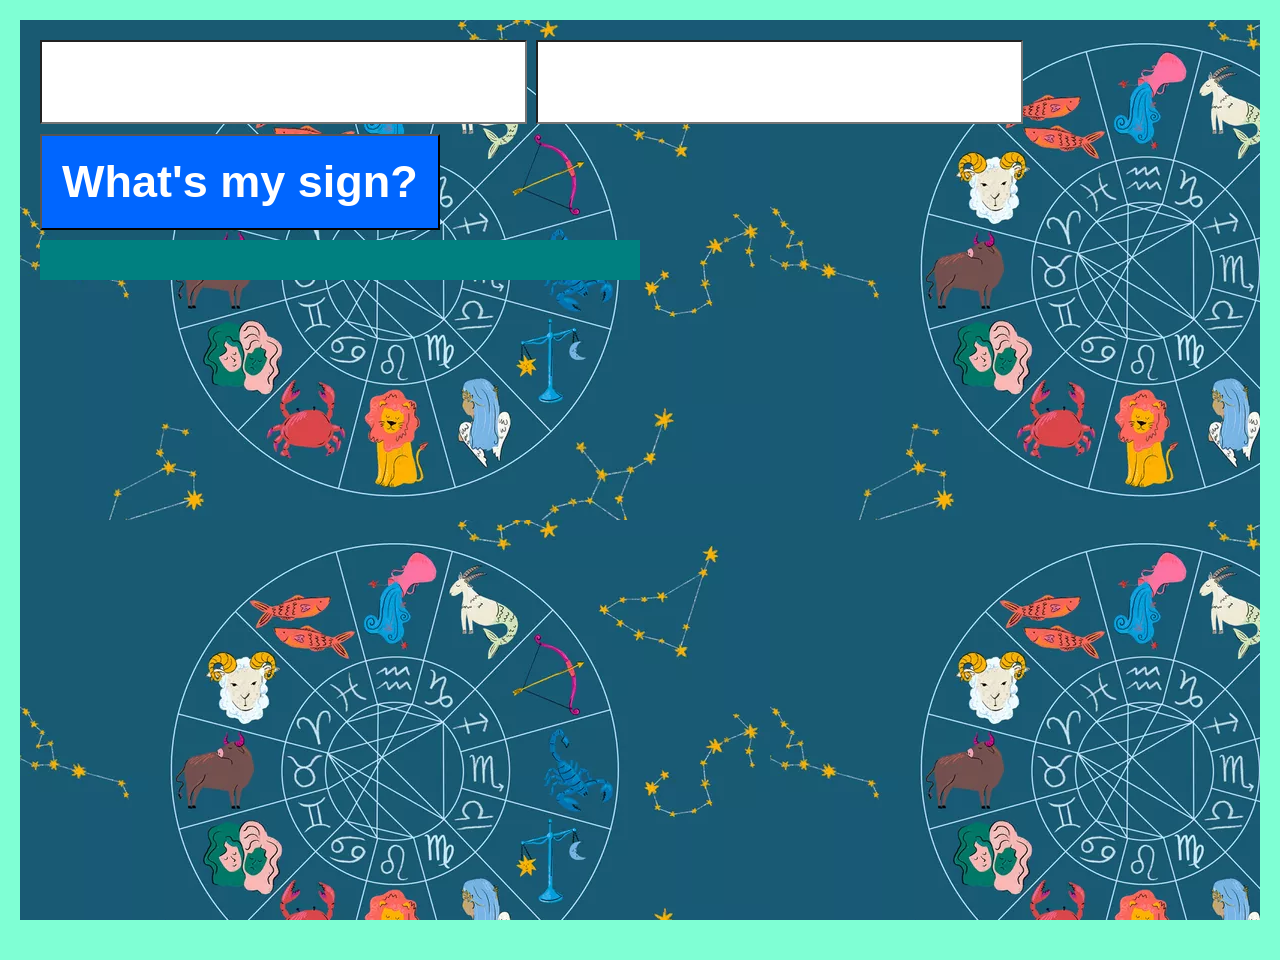
<file: index.html>
<!DOCTYPE html>
<html lang="en">
	<head>
    	<meta charset="utf-8">
    	<meta name="description" content="This is where your description goes">
    	<meta name="keywords" content="one, two, three">

		<title>Horoscope App</title>

		<!-- external CSS link -->
		<link rel="stylesheet" href="styles.css">
	</head>
    <!-- Create a horoscope app where the user can enter their birthday and get their horoscope. There should be minimum 12 unique horoscopes. -->

	<body>	
        	<input type="text" id="month">
        	<input type="number" id="day">
			<!-- <input type="date"> -->
		</body>
        <button>What's my sign?</button>
        <p></p>
<!--here maybe add a form to have the enter button work? need help with this-->
<!-- still don't know how to get the enter button to work, in addition to clicking -->
 <!-- used boiler plate to get started -->
        <script src="app.js"></script>
	</body>
</html>
</file>
<file: styles.css>
*{
  box-sizing: border-box;
  margin: 0;
  padding:0;
  background-color: aquamarine;
  font-size: 35px;
  padding: 20px;
  margin-bottom: 10px;
}

body{
  background-image: url('img/zodiac.jpg');
  height: 100vh;
}

#month{
  cursor: pointer;
  background-color:white;
  color: teal;
}

#day{
  background-color: white;
  cursor: pointer;
  color: teal;
}

/* love the cursor:pointer feature...learned it from YT channel brocode */

button{
  cursor: pointer;
  background-color: rgb(0, 102, 255);
  color: white;
  font-weight: bold;
  font-size: 45px;
}

p{
background-color: teal;
color: white;
font-weight: bold;
font-size: 50px;
width: 50%;
}
</file>
